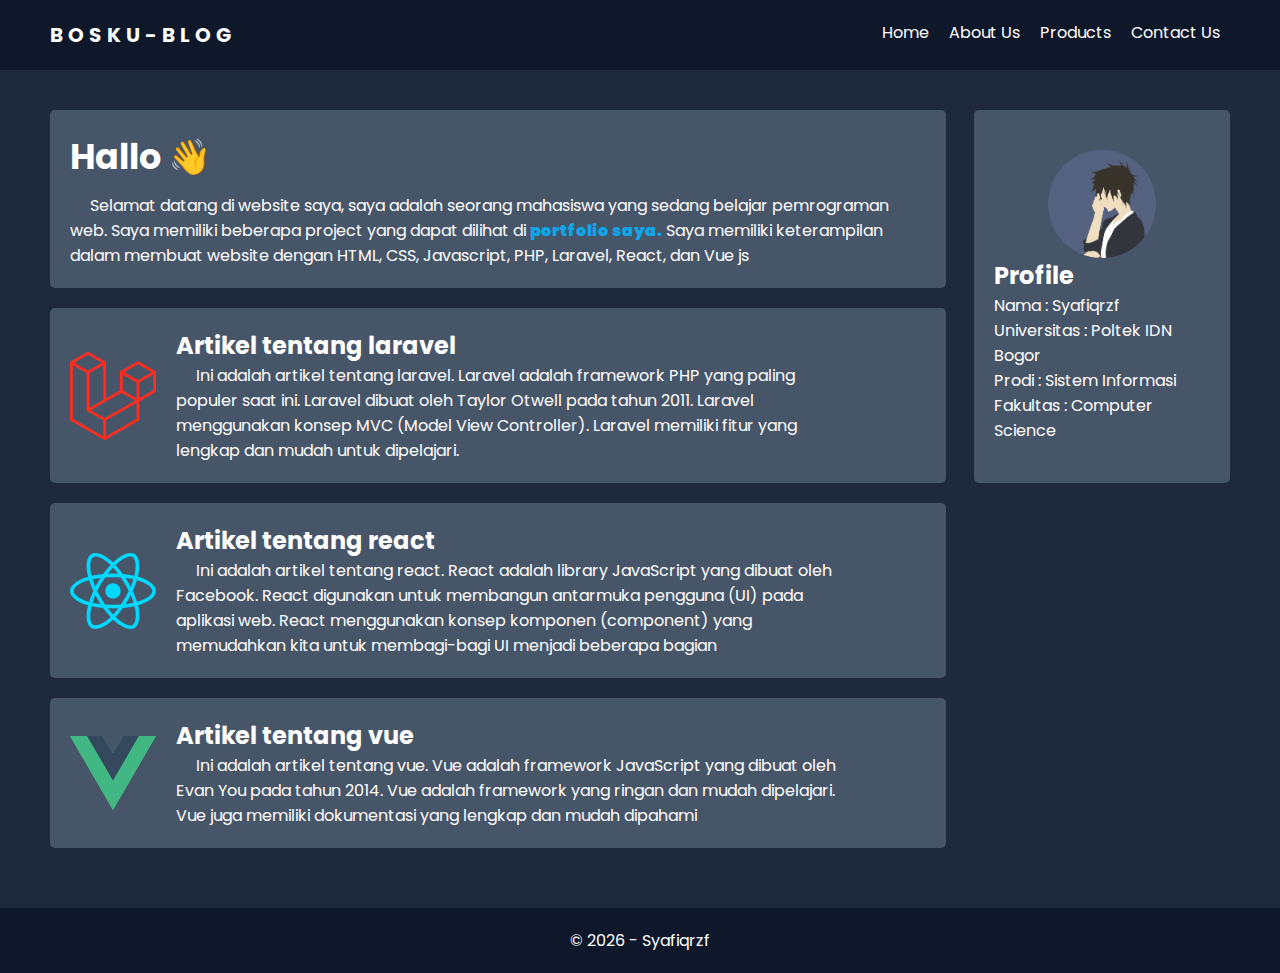
<file: index.html>
<!DOCTYPE html>
<html lang="en">

<head>
  <meta charset="UTF-8">
  <meta http-equiv="X-UA-Compatible" content="IE=edge">
  <meta name="viewport" content="width=device-width, initial-scale=1.0">
  <link rel="stylesheet" href="style.css">
  <title>bosku-blog</title>
</head>

<body>
  <header>
    <nav>
      <h1>Bosku-blog</h1>
      <ul>
        <li><a href="/">Home</a></li>
        <li><a href="./pages/about-us.html">About Us</a></li>
        <li><a href="./pages/product.html">Products</a></li>
        <li><a href="./pages/contact.html">Contact Us</a></li>
      </ul>
    </nav>
  </header>
  <main>
    <div id="content">
      <div id="introduction">
        <h2>Hallo 👋</h2>
        <p>
          Selamat datang di website saya, saya adalah seorang mahasiswa yang sedang belajar pemrograman web. Saya
          memiliki beberapa project yang dapat dilihat di <a href="https://syafiqrzf.vercel.app/"
            target="_blank">portfolio saya.</a> Saya memiliki keterampilan dalam membuat website dengan HTML, CSS,
          Javascript, PHP, Laravel, React, dan Vue js
        </p>
      </div>
      <div id="article"></div>
    </div>
    <aside>
      <img src="./images/profile.jpg" alt="">
      <div>
        <h2>Profile</h2>
        <p> Nama : Syafiqrzf </p>
        <p> Universitas : Poltek IDN Bogor</p>
        <p> Prodi : Sistem Informasi </p>
        <p> Fakultas : Computer Science </p>
      </div>

    </aside>
  </main>
  <footer>
    <p id="time"></p>
  </footer>

  <script src="script.js"></script>
</body>

</html>
</file>
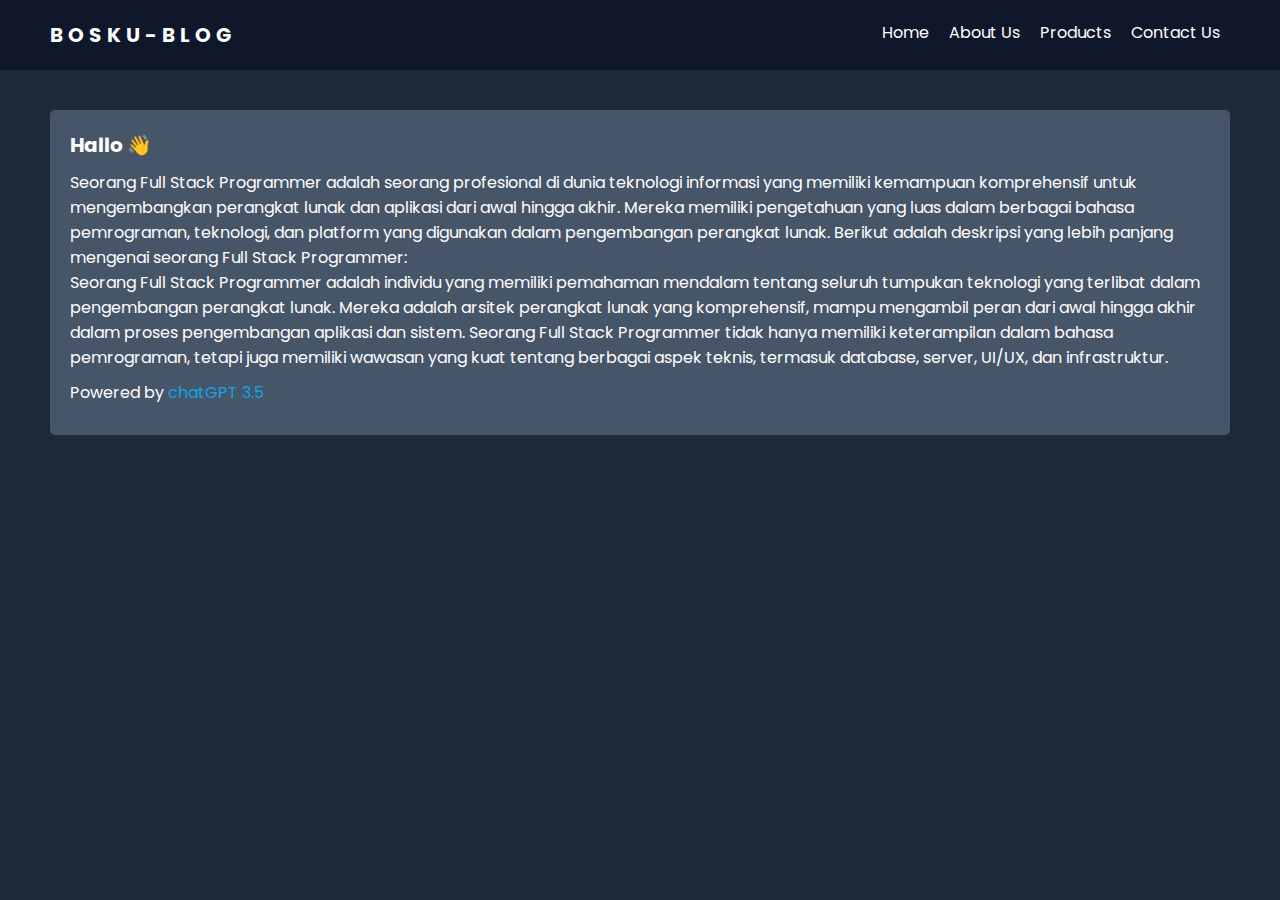
<file: pages/about-us.html>
<!DOCTYPE html>
<html lang="en">

<head>
  <meta charset="UTF-8">
  <meta http-equiv="X-UA-Compatible" content="IE=edge">
  <meta name="viewport" content="width=device-width, initial-scale=1.0">
  <link rel="stylesheet" href="../css/style__about.css">
  <title>bosku-blog</title>
</head>

<body>
  <header>
    <nav>
      <h1>Bosku-blog</h1>
      <ul>
        <li><a href="../index.html">Home</a></li>
        <li><a href="./about-us.html">About Us</a></li>
        <li><a href="./product.html">Products</a></li>
        <li><a href="./contact.html">Contact Us</a></li>
      </ul>
    </nav>
  </header>
  <main>
    <div id="content">
      <article>
        <h2>Hallo 👋</h2>
        <p>
          Seorang Full Stack Programmer adalah seorang profesional di dunia teknologi informasi yang memiliki kemampuan
          komprehensif untuk mengembangkan perangkat lunak dan aplikasi dari awal hingga akhir. Mereka memiliki
          pengetahuan yang luas dalam berbagai bahasa pemrograman, teknologi, dan platform yang digunakan dalam
          pengembangan perangkat lunak. Berikut adalah deskripsi yang lebih panjang mengenai seorang Full Stack
          Programmer:
          <br>
          Seorang Full Stack Programmer adalah individu yang memiliki pemahaman mendalam tentang seluruh tumpukan
          teknologi yang terlibat dalam pengembangan perangkat lunak. Mereka adalah arsitek perangkat lunak yang
          komprehensif, mampu mengambil peran dari awal hingga akhir dalam proses pengembangan aplikasi dan sistem.
          Seorang Full Stack Programmer tidak hanya memiliki keterampilan dalam bahasa pemrograman, tetapi juga memiliki
          wawasan yang kuat tentang berbagai aspek teknis, termasuk database, server, UI/UX, dan infrastruktur.
        </p>
        <p>
          Powered by <a href="https://chat.openai.com/" target="_blank" rel="noopener noreferrer">chatGPT 3.5</a>
        </p>
      </article>
    </div>
  </main>
</body>

</html>
</file>
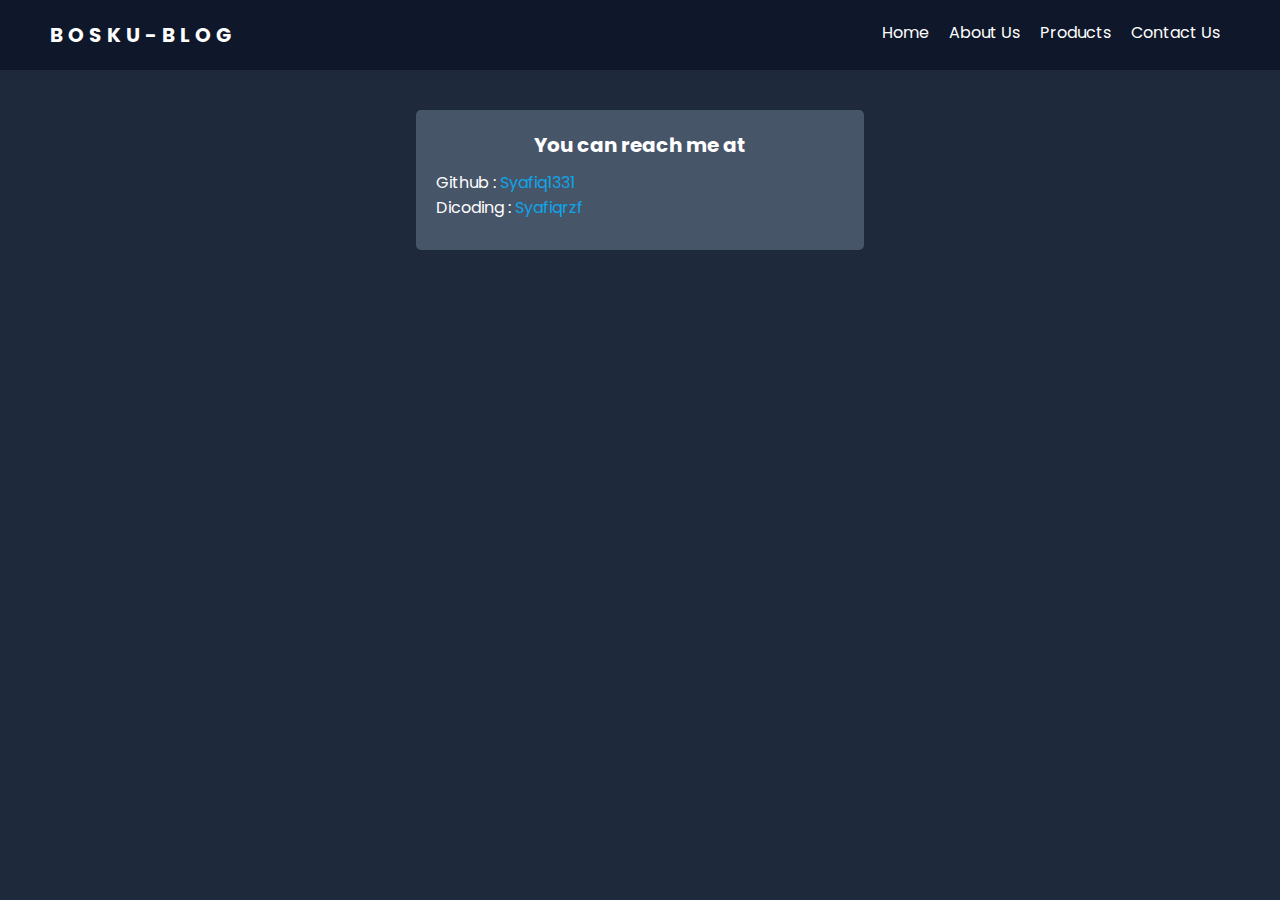
<file: pages/contact.html>
<!DOCTYPE html>
<html lang="en">

<head>
  <meta charset="UTF-8">
  <meta http-equiv="X-UA-Compatible" content="IE=edge">
  <meta name="viewport" content="width=device-width, initial-scale=1.0">
  <link rel="stylesheet" href="../css/style__contact.css">
  <title>bosku-blog</title>
</head>

<body>
  <header>
    <nav>
      <h1>Bosku-blog</h1>
      <ul>
        <li><a href="../index.html">Home</a></li>
        <li><a href="./about-us.html">About Us</a></li>
        <li><a href="./product.html">Products</a></li>
        <li><a href="./contact.html">Contact Us</a></li>
      </ul>
    </nav>
  </header>
  <main>
    <div id="content">
      <article>
        <h2>You can reach me at</h2>
        <p>
          Github : <a href="https://github.com/Syafiq1331" target="_blank" rel="noopener noreferrer">Syafiq1331</a> <br>
          Dicoding : <a href="https://www.dicoding.com/users/syafiqrzf" target="_blank"
            rel="noopener noreferrer">Syafiqrzf</a>
        </p>
      </article>
    </div>
  </main>
</body>

</html>
</file>
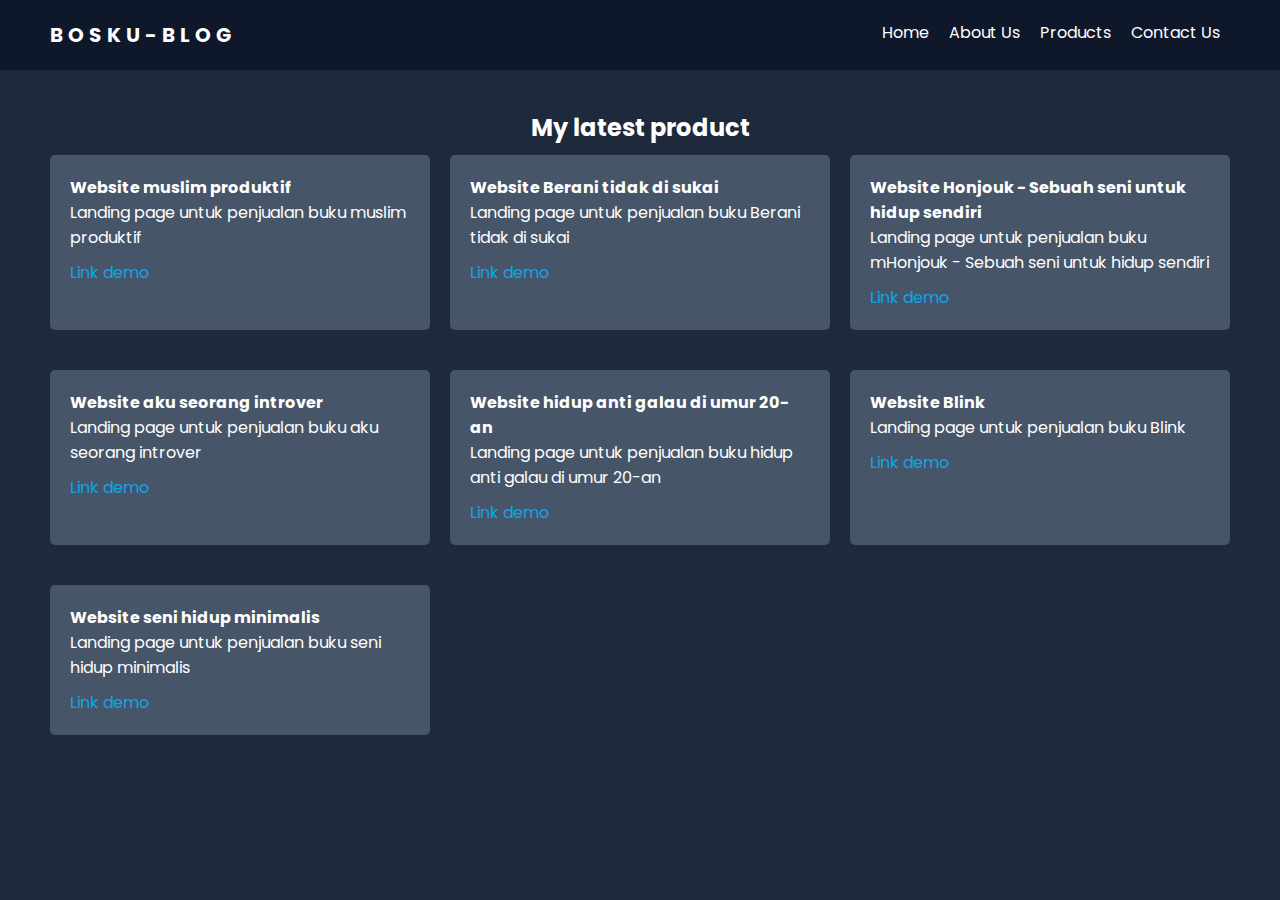
<file: pages/product.html>
<!DOCTYPE html>
<html lang="en">

<head>
  <meta charset="UTF-8">
  <meta http-equiv="X-UA-Compatible" content="IE=edge">
  <meta name="viewport" content="width=device-width, initial-scale=1.0">
  <link rel="stylesheet" href="../css/style__product.css">
  <title>bosku-blog</title>
</head>

<body>
  <header>
    <nav>
      <h1>Bosku-blog</h1>
      <ul>
        <li><a href="../index.html">Home</a></li>
        <li><a href="./about-us.html">About Us</a></li>
        <li><a href="./product.html">Products</a></li>
        <li><a href="./contact.html">Contact Us</a></li>
      </ul>
    </nav>
  </header>
  <main>
    <div id="content">
      <h2>My latest product</h2>
      <div id="product"></div>
    </div>
  </main>
</body>

<script src="../script/script__prroduct.js"></script>

</html>
</file>
<file: style.css>
/* Poppin import font */
@import url('https://fonts.googleapis.com/css2?family=Poppins:wght@300;400;500;600;700&display=swap');

/* Reset CSS */
* {
  margin: 0;
  padding: 0;
  box-sizing: border-box;
  /* Tambahkan box-sizing untuk menghindari masalah layout */
}

body {
  font-family: 'Poppins', sans-serif;
  background-color: #1e293b;
}

nav {
  display: flex;
  background-color: #0f172a;
  padding: 20px 50px;
}

nav h1 {
  color: #fff;
  text-transform: uppercase;
  letter-spacing: 5px;
  font-size: 20px;
}

nav ul {
  display: flex;
  list-style: none;
  margin-left: auto;
}

nav ul li {
  margin: 0 10px;
}

nav ul li a {
  text-decoration: none;
  color: #fff;
  font-size: 16px;
}

nav ul li a:hover {
  color: #0ea5e9;
}

main {
  display: flex;
  align-items: flex-start;
  width: 100%;
}

/* Custom Class */
#content {
  margin: 40px 50px;
  width: 70%;
}

#introduction {
  background-color: #475569;
  color: white;
  padding: 20px;
  margin-bottom: 20px;
  border-radius: 5px;
}

#introduction h2 {
  margin-bottom: 10px;
  font-size: 35px;
}

#introduction p {
  text-indent: 20px;
}

#introduction a {
  color: #0ea5e9;
  text-decoration: none;
  font-weight: 900;
}

article {
  background-color: #475569;
  color: white;
  padding: 20px;
  margin-bottom: 20px;
  border-radius: 5px;
  display: flex;
  align-items: center;
}

article img {
  width: 10%;
  height: 100px;
  margin-right: 20px;
}

article p {
  width: 90%;
  text-indent: 20px;
}

aside {
  width: 20%;
  background-color: #475569;
  color: white;
  padding: 40px 20px;
  margin: 40px 50px;
  border-radius: 5px;
  position: fixed;
  top: 70px;
  right: 0px;
  overflow-y: auto;
  max-height: calc(100vh - 80px);
}

aside img {
  width: 50%;
  border-radius: 50%;
  margin: 0 auto;
  display: block;
}

footer {
  background-color: #0f172a;
  color: #fff;
  padding: 20px 50px;
  text-align: center;
}

footer a {
  color: #fff;
  text-decoration: none;
}

footer a:hover {
  color: #0ea5e9;
}

@media screen and (max-width: 768px) {
  nav {
    flex-direction: column;
    align-items: center;
  }

  nav ul {
    margin: 20px 0;
  }

  nav ul li {
    margin: 0 5px;
  }

  nav ul li a {
    font-size: 14px;
  }

  main {
    flex-direction: column;
    align-items: center;
  }

  #content {
    width: 90%;
    margin: 20px 0;
  }

  article {
    flex-direction: column;
    align-items: flex-start;
  }

  article img {
    width: 30%;
    height: auto;
    margin: 20px auto;
  }

  aside {
    width: 90%;
    position: static;
    margin: -20px 0 20px 0;
  }
}
</file>
<file: css/style__about.css>
/* Poppin import font */
@import url("https://fonts.googleapis.com/css2?family=Poppins:wght@300;400;500;600;700&display=swap");

/* Reset CSS */
* {
  margin: 0;
  padding: 0;
  box-sizing: border-box;
  /* Tambahkan box-sizing untuk menghindari masalah layout */
}

body {
  font-family: "Poppins", sans-serif;
  background-color: #1e293b;
  height: 100vh;
}

nav {
  display: flex;
  background-color: #0f172a;
  padding: 20px 50px;
}

nav h1 {
  color: #fff;
  text-transform: uppercase;
  letter-spacing: 5px;
  font-size: 20px;
}

nav ul {
  display: flex;
  list-style: none;
  margin-left: auto;
}

nav ul li {
  margin: 0 10px;
}

nav ul li a {
  text-decoration: none;
  color: #fff;
  font-size: 16px;
}

nav ul li a:hover {
  color: #0ea5e9;
}

main {
  display: flex;
  align-items: flex-start;
  width: 100%;
}

/* Custom Class */
#content {
  margin: 40px 50px;
  width: 100%;
}

article {
  background-color: #475569;
  color: white;
  padding: 20px;
  margin-bottom: 20px;
  border-radius: 5px;
  display: flex;
  flex-direction: column;
}

article h2 {
  font-size: 20px;
  margin-bottom: 10px;
}

article p {
  font-size: 16px;
  margin-bottom: 10px;
}

article a {
  color: #0ea5e9;
  text-decoration: none;
}

footer {
  background-color: #0f172a;
  color: #fff;
  padding: 20px 50px;
  text-align: center;
}

footer a {
  color: #fff;
  text-decoration: none;
}

footer a:hover {
  color: #0ea5e9;
}

@media screen and (max-width: 768px) {
  nav {
    flex-direction: column;
    align-items: center;
  }

  nav ul {
    margin: 20px 0;
  }

  nav ul li {
    margin: 0 5px;
  }

  nav ul li a {
    font-size: 14px;
  }

  main {
    flex-direction: column;
    align-items: center;
  }

  #content {
    width: 90%;
    margin: 20px 0;
  }
}
</file>
<file: css/style__contact.css>
/* Poppin import font */
@import url("https://fonts.googleapis.com/css2?family=Poppins:wght@300;400;500;600;700&display=swap");

/* Reset CSS */
* {
  margin: 0;
  padding: 0;
  box-sizing: border-box;
  /* Tambahkan box-sizing untuk menghindari masalah layout */
}

body {
  font-family: "Poppins", sans-serif;
  background-color: #1e293b;
  height: 100vh;
}

nav {
  display: flex;
  background-color: #0f172a;
  padding: 20px 50px;
}

nav h1 {
  color: #fff;
  text-transform: uppercase;
  letter-spacing: 5px;
  font-size: 20px;
}

nav ul {
  display: flex;
  list-style: none;
  margin-left: auto;
}

nav ul li {
  margin: 0 10px;
}

nav ul li a {
  text-decoration: none;
  color: #fff;
  font-size: 16px;
}

nav ul li a:hover {
  color: #0ea5e9;
}

main {
  display: flex;
  align-items: flex-start;
  width: 100%;
}

/* Custom Class */
#content {
  margin: 40px auto;
  width: 35%;
}

article {
  background-color: #475569;
  color: white;
  padding: 20px;
  margin-bottom: 20px;
  border-radius: 5px;
  display: flex;
  flex-direction: column;
}

article h2 {
  font-size: 20px;
  margin-bottom: 10px;
  text-align: center;
}

article p {
  font-size: 16px;
  margin-bottom: 10px;
}

article a {
  color: #0ea5e9;
  text-decoration: none;
}

@media screen and (max-width: 768px) {
  nav {
    flex-direction: column;
    align-items: center;
  }

  nav ul {
    margin: 20px 0;
  }

  nav ul li {
    margin: 0 5px;
  }

  nav ul li a {
    font-size: 14px;
  }

  #content {
    width: 75%;
  }

}
</file>
<file: css/style__product.css>
/* Poppin import font */
@import url("https://fonts.googleapis.com/css2?family=Poppins:wght@300;400;500;600;700&display=swap");

/* Reset CSS */
* {
  margin: 0;
  padding: 0;
  box-sizing: border-box;
  /* Tambahkan box-sizing untuk menghindari masalah layout */
}

body {
  font-family: "Poppins", sans-serif;
  background-color: #1e293b;
  height: 100vh;
}

nav {
  display: flex;
  background-color: #0f172a;
  padding: 20px 50px;
}

nav h1 {
  color: #fff;
  text-transform: uppercase;
  letter-spacing: 5px;
  font-size: 20px;
}

nav ul {
  display: flex;
  list-style: none;
  margin-left: auto;
}

nav ul li {
  margin: 0 10px;
}

nav ul li a {
  text-decoration: none;
  color: #fff;
  font-size: 16px;
}

nav ul li a:hover {
  color: #0ea5e9;
}

main {
  display: flex;
  align-items: flex-start;
  width: 100%;
}

/* Custom Class */
#content {
  margin: 40px 50px;
  width: 100%;
}

article {
  background-color: #475569;
  color: white;
  padding: 20px;
  margin-bottom: 20px;
  border-radius: 5px;
  display: flex;
  flex-direction: column;
}

#content h2 {
  font-size: 24px;
  margin-bottom: 10px;
  text-align: center;
  color: white;
}

#product {
  display: grid;
  grid-template-columns: repeat(3, 1fr);
  /* Menampilkan 3 kolom dengan lebar yang sama */
  gap: 20px;
  /* Jarak antara kartu */
}

article p {
  font-size: 16px;
  margin-bottom: 10px;
}

article a {
  color: #0ea5e9;
  text-decoration: none;
}


footer {
  background-color: #0f172a;
  color: #fff;
  padding: 20px 50px;
  text-align: center;
}

footer a {
  color: #fff;
  text-decoration: none;
}

footer a:hover {
  color: #0ea5e9;
}

@media screen and (max-width: 768px) {
  nav {
    flex-direction: column;
    align-items: center;
  }

  nav ul {
    margin: 20px 0;
  }

  nav ul li {
    margin: 0 5px;
  }

  nav ul li a {
    font-size: 14px;
  }

  main {
    flex-direction: column;
    align-items: center;
  }

  #content {
    width: 90%;
    margin: 20px 0;
  }

  #product {
    grid-template-columns: 1fr;
  }
}
</file>
